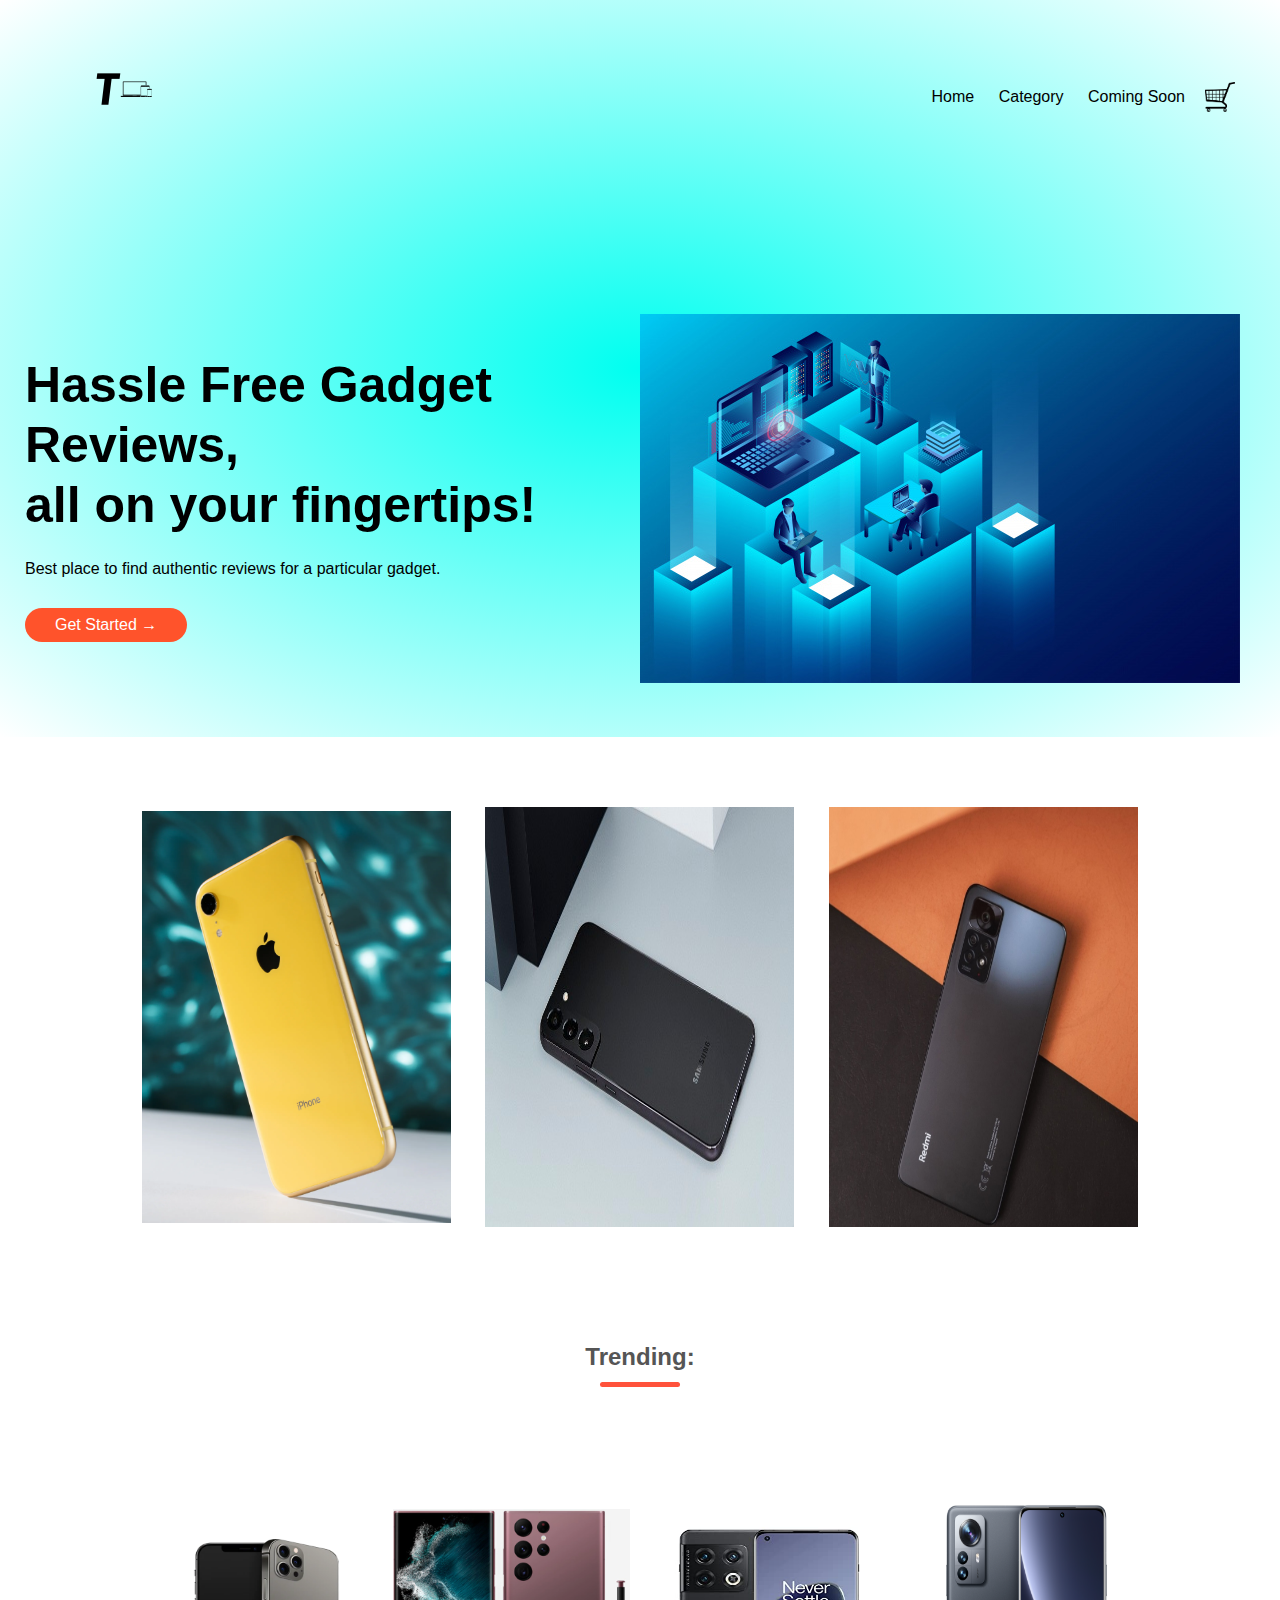
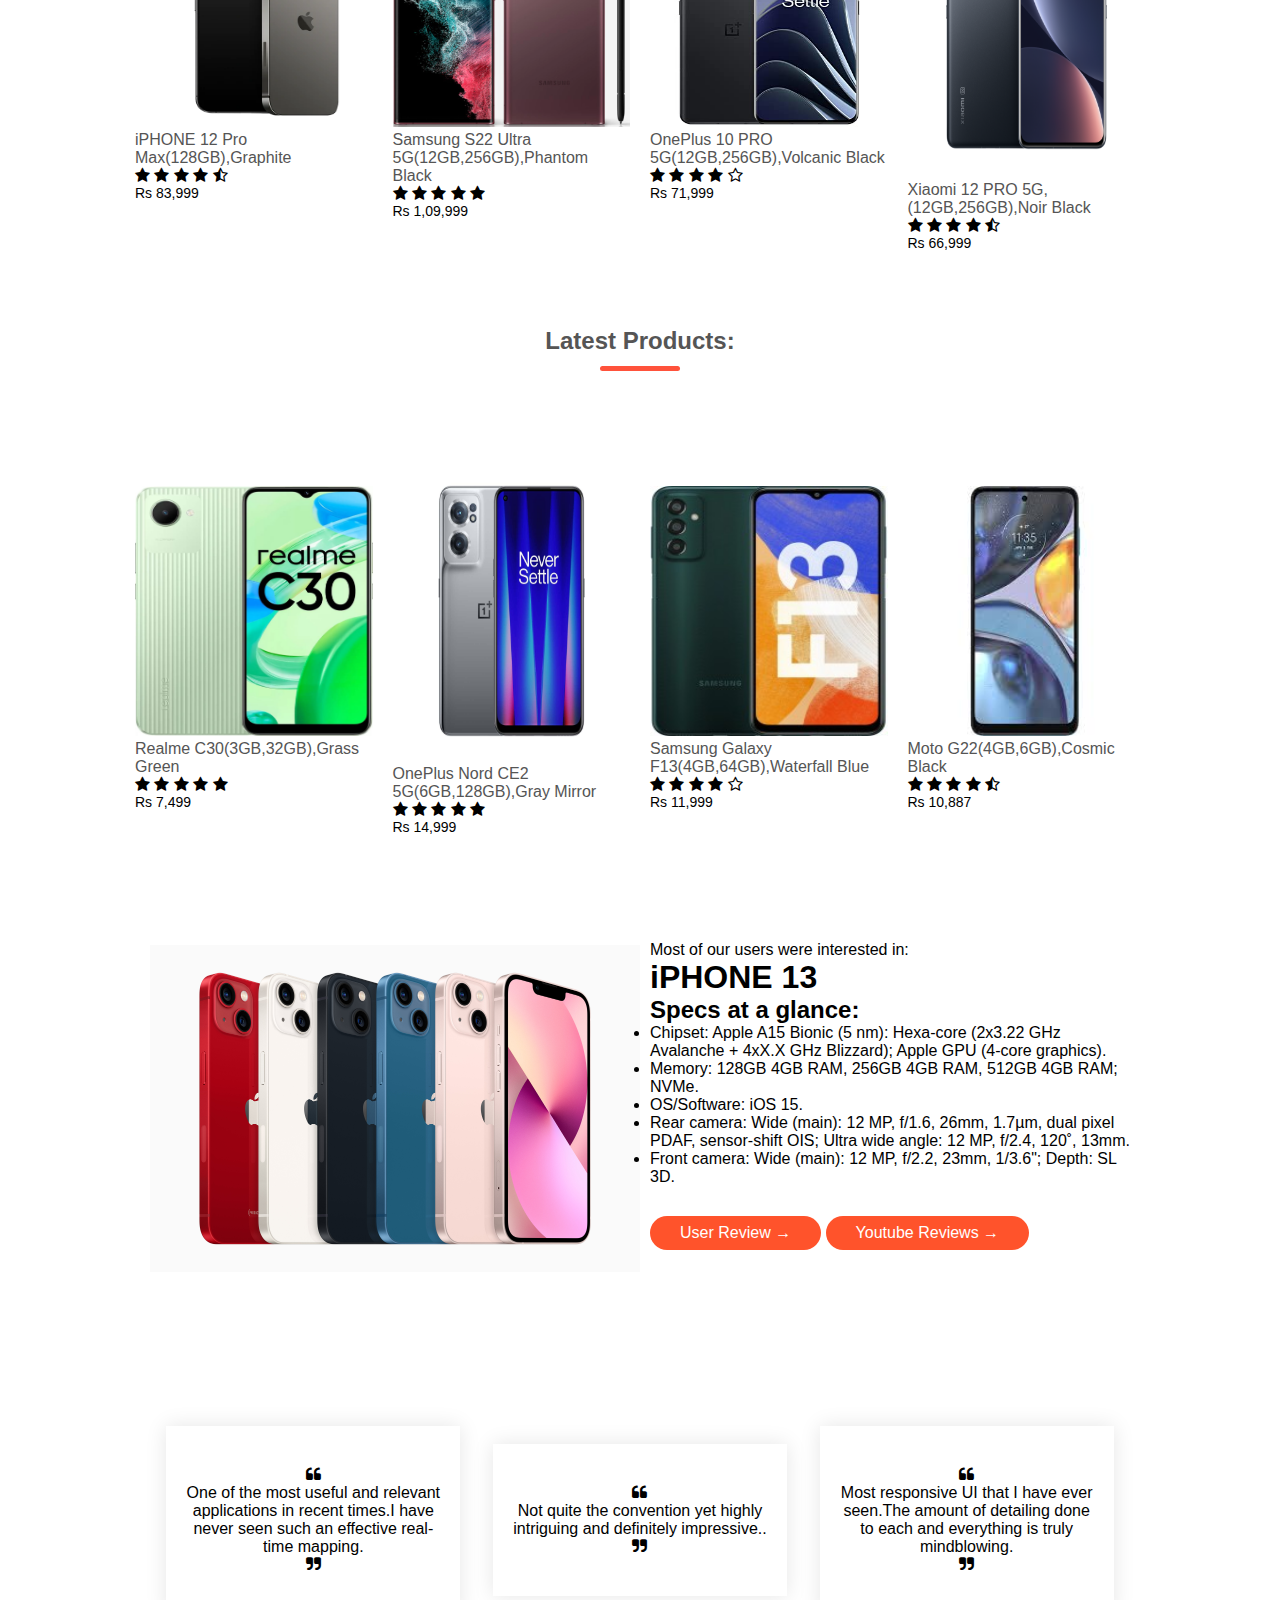
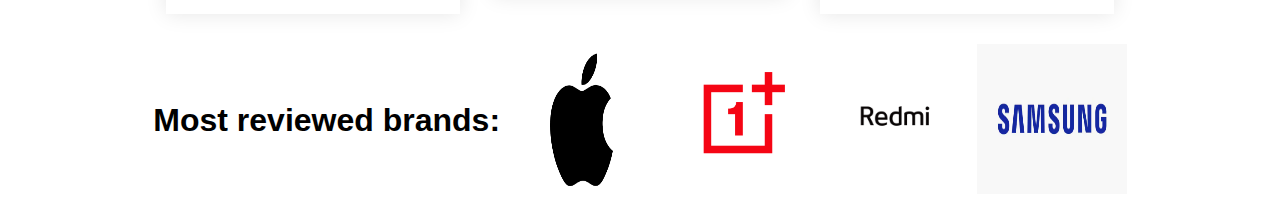
<file: index.html>
<!DOCTYPE html>
<html lang="en">
<head>
    <meta charset="UTF-8">
    <title>Tecknowledge-Y|Your One Stop Solution to an optimal gadget choice</title>
    <link rel="stylesheet" href="stylesheet.css">
    <link rel="preconnect" href="https://fonts.googleapis.com">
<link rel="preconnect" href="https://fonts.gstatic.com" crossorigin>
<link href="https://fonts.googleapis.com/css2?family=Poppins:wght@300&display=swap" rel="stylesheet.css">
<link href="https://maxcdn.bootstrapcdn.com/font-awesome/4.2.0/css/font-awesome.min.css" rel="stylesheet">
    </head>
    <body>
        <div class="header">
        <div class="container">
            <div class="navbar">
                <div class="logo">
                    <img src="images/Tecknowlege-y-logos_black.png" width="150px" >
                </div>
                <nav>
                    <ul>
                            <li><a href="">Home</a></li>
                            <li><a href="">Category</a></li>
                            <li><a href="">Coming Soon</a></li>
                        
                        </ul>
                </nav>
                <img src="cart-148964__340.webp" width="30px" height="30px">
               </div>
               <div class="row">
                <div class="col-2">
                    <h1>Hassle Free Gadget Reviews,<br>all on your fingertips!</h1>
                    <p>Best place to find authentic reviews for a particular gadget.</p>
                   <a href="#divtrending" class="btn" >Get Started &#8594;</a>
                </div>
                <div class="col-2">
                    <img src="digital_technology_concept_new_innovative_ideas_isometric_vector_illustration_6844785.jpg">
                </div>
               </div>
        </div>
       </div>
       <div class="categories">
        <div class="small-container">
            <div class="row">
                
                <div class="col-3">
                    <img src="iphonexr.webp">
                </div>
                <div class="col-3">
                    <img src="S22-Plus-Black-dc8ca91.jpg" height="420px">
                </div>
                <div class="col-3">
                    <img src="Redmi_note_11_pro_5g_xiaomi_6.jpg" height="420px">
                </div>
                
                
            </div>

        </div>
       
       </div>
       <div class="small-container" id="divtrending">
        <h2 class="title"> Trending:</h2>
        <div class="row">
            <div class="col-4">
                <a href="https://www.gsmarena.com/apple_iphone_12_pro_max-reviews-10237.php">
            <img src="iphone-12-pro-max_Graphite.webp"  height="200px"></a>
            <h4>iPHONE 12 Pro Max(128GB),Graphite</h4>
        <div class="ratings">
            <i class="fa fa-star" ></i>
            <i class="fa fa-star" ></i>
            <i class="fa fa-star" ></i>
            <i class="fa fa-star" ></i>
            <i class="fa fa-star-half-o" ></i>
        </div>
            <p>Rs 83,999</p>
            </div>
            <div class="col-4">
                <a href="https://www.gsmarena.com/samsung_galaxy_s22_ultra_5g-reviews-11251p2.php">
                <img src="images/Screenshot 2022-06-28 202259.png"><a>
                <h4>Samsung S22 Ultra 5G(12GB,256GB),Phantom Black</h4>
            <div class="ratings">
                <i class="fa fa-star"></i>
                <i class="fa fa-star"></i>
                <i class="fa fa-star"></i>
                <i class="fa fa-star"></i>
                <i class="fa fa-star"></i>
            </div>
                <p>Rs 1,09,999</p>
                </div>
                <div class="col-4">
                    <a href="https://www.gsmarena.com/oneplus_10_pro-reviews-11234.php">
                    <img src="61mIUCd-37L._SX385_.jpg" height="200px"></a>
                    <h4>OnePlus 10 PRO 5G(12GB,256GB),Volcanic Black</h4>
                <div class="ratings">
                    <i class="fa fa-star"></i>
                    <i class="fa fa-star"></i>
                    <i class="fa fa-star"></i>
                    <i class="fa fa-star"></i>
                    <i class="fa fa-star-o"></i>
                </div>
                    <p>Rs 71,999</p>
                    </div>
                    <div class="col-4">
                        <a href="https://www.gsmarena.com/xiaomi_12_pro-reviews-11287.php">
                        <img src="images/xiaomi-12-pro-black.png" height="300px"></a>
                        <h4>Xiaomi 12 PRO 5G,(12GB,256GB),Noir Black</h4>
                    <div class="ratings">
                        <i class="fa fa-star"></i>
                        <i class="fa fa-star"></i>
                        <i class="fa fa-star"></i>
                        <i class="fa fa-star"></i>
                        <i class="fa fa-star-half-o"></i>
                    </div>
                        <p>Rs 66,999</p>
                        </div>
        </div>
        <h2 class="title">Latest Products:</h2>
        <div class="row">
            <div class="col-4">
                <a href="https://gadgets360.com/realme-c30-price-in-india-110293">
            <img src="k0lvJypa.jpg" height="250px" width="25px"></a>
            <h4>Realme C30(3GB,32GB),Grass Green</h4>
        <div class="ratings">
            <i class="fa fa-star"></i>
            <i class="fa fa-star"></i>
            <i class="fa fa-star"></i>
            <i class="fa fa-star"></i>
            <i class="fa fa-star"></i>
        </div>
            <p>Rs 7,499</p>
            </div>
            <div class="col-4">
                <a href="https://www.gsmarena.com/oneplus_nord_ce_2_5g-reviews-11269.php">
                <img src= "619n6kxuGsL._SL1500_.jpg"        height ="300px"></a>
                <h4>OnePlus Nord CE2 5G(6GB,128GB),Gray Mirror</h4>
            <div class="ratings">
                <i class="fa fa-star"></i>
                <i class="fa fa-star"></i>
                <i class="fa fa-star"></i>
                <i class="fa fa-star"></i>
                <i class="fa fa-star"></i>
            </div>
                <p>Rs 14,999 </p>
                </div>
                <div class="col-4">
                    <a href="https://www.gsmarena.com/samsung_galaxy_f13-reviews-11624.php">
                    <img src="gsmarena_001.jpg" height="250px" width="100px"></a>
                    <h4>Samsung Galaxy F13(4GB,64GB),Waterfall Blue</h4>
                <div class="ratings">
                    <i class="fa fa-star"></i>
                    <i class="fa fa-star"></i>
                    <i class="fa fa-star"></i>
                    <i class="fa fa-star"></i>
                    <i class="fa fa-star-o"></i>
                </div>
                    <p>Rs 11,999</p>
                    </div>
                    <div class="col-4">
                        <a href="https://www.gsmarena.com/motorola_moto_g22-reviews-11365.php">
                        <img src="imagesmmm.jpg" height="250px"></a>
                        <h4>Moto G22(4GB,6GB),Cosmic Black</h4>
                    <div class="ratings">
                        <i class="fa fa-star"></i>
                        <i class="fa fa-star"></i>
                        <i class="fa fa-star"></i>
                        <i class="fa fa-star"></i>
                        <i class="fa fa-star-half-o"></i>
                    </div>
                        <p>Rs 10,887</p>
                        </div>
                        </div>
                    
                        <div class="exclusive">
                            <div class="small-container">
                                <div class="row">
                
                                        <div class="col-2">
                                        <img src="Apple_iphone13_colors_09142021_big.jpg.slideshow-xlarge_2x.jpg " class="exclusive-img"></div>
                                        <div class="col-5">
                                        <p>Most of our users were interested in:</p>
                                        <h1>iPHONE 13</h1>
                                        <h2>Specs at a glance:</h2>
                                        <li>Chipset: Apple A15 Bionic (5 nm): Hexa-core (2x3.22 GHz Avalanche + 4xX.X GHz Blizzard); Apple GPU (4-core graphics).</li>
                                           <li> Memory: 128GB 4GB RAM, 256GB 4GB RAM, 512GB 4GB RAM; NVMe.</li>
                                            <li>OS/Software: iOS 15.</li>
                                            <li>Rear camera: Wide (main): 12 MP, f/1.6, 26mm, 1.7µm, dual pixel PDAF, sensor-shift OIS; Ultra wide angle: 12 MP, f/2.4, 120˚, 13mm.</li>
                                            <li>Front camera: Wide (main): 12 MP, f/2.2, 23mm, 1/3.6"; Depth: SL 3D.</li>
                            
                                            <a href="https://www.gsmarena.com/apple_iphone_13-reviews-11103.php" class="btn">User Review &#8594;</a>
                                            <a href="https://www.youtube.com/results?search_query=iphone+13+review" class="btn">Youtube Reviews &#8594;</a>
                                        </div>
                                    
                                </div>
                            </div>
                        </div>
    <div class="testimonial">
        <div class="small-container">
            <div class="row">
                <div class="col-3">
                    <i class="fa fa-quote-left"></i>
                    <p>One of the most useful and relevant applications in recent times.I have never seen such an effective real-time mapping.</p>
                <i class="fa fa-quote-right"></i>
                </div>
                <div class="col-3">
                    <i class="fa fa-quote-left"></i>
                    <p>Not quite the convention yet highly intriguing and definitely impressive..</p>
                <i class="fa fa-quote-right"></i>
                </div>
                <div class="col-3">
                    <i class="fa fa-quote-left"></i>
                    <p>Most responsive UI that I have ever seen.The amount of detailing done to each and everything is truly mindblowing.</p>
                <i class="fa fa-quote-right"></i>
                </div>
            </div>
        </div>
    </div>
<div class="brands">
    <div class="small-container">
        <div class="row">
            <h1>Most reviewed brands:</h1>
            <div class="col-6">
                <img src="Apple-Logo.png" height="150px" width="150px">
            </div>
            <div class="col-6">
                <img src="OnePlus_Logo.png" height="150px" width="150px">
            </div>
            <div class="col-6">
                <img src="Redmi-Logo.png" height="150px" width="150px">
            </div>
            <div class="col-6">
                <img src="360_197_1.webp" height="150px" width="150px">
            </div>
        </div>
    </div>
</div>


    
    </body>

</html>
</file>
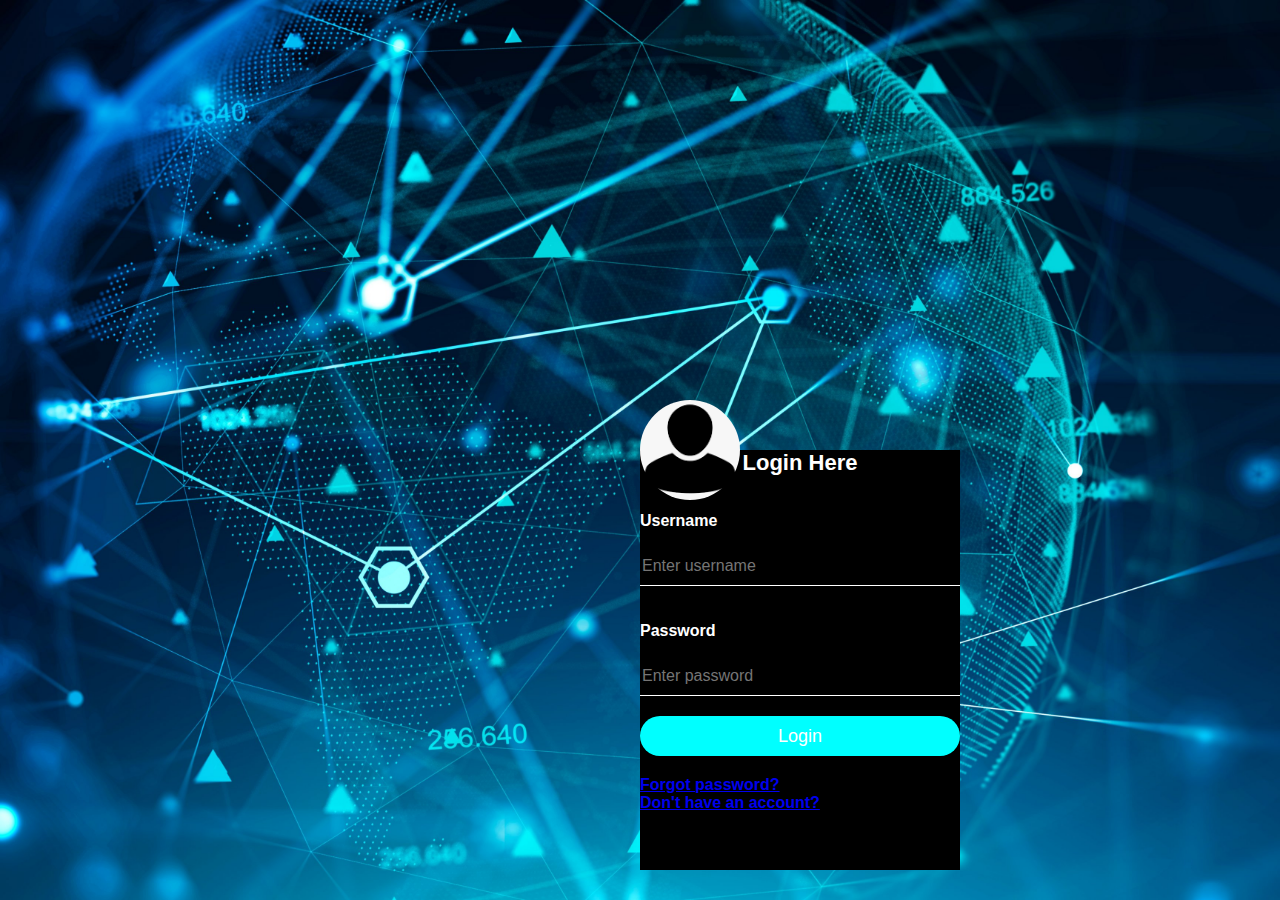
<file: login.html>
<html>
    <head>
        <title>Login</title>
        <link rel="stylesheet" type="text/css" href="gg.css">
        <body>
            <div class="loginbox">
                <img src="download.png" class="avatar">
                <h1>Login Here</h1>
                <form> <p> 
                    Username
                </p>
            <input type="text" name="" placeholder="Enter username">
            <p>Password</p>
            <input type="password" name="" placeholder="Enter password">
            <input type="submit"  name="" value="Login">
            <a href="#">Forgot password?</a><br>
            <a href="#">Don't have an account?</a>
            </form>
            </div>
        </body>
</file>
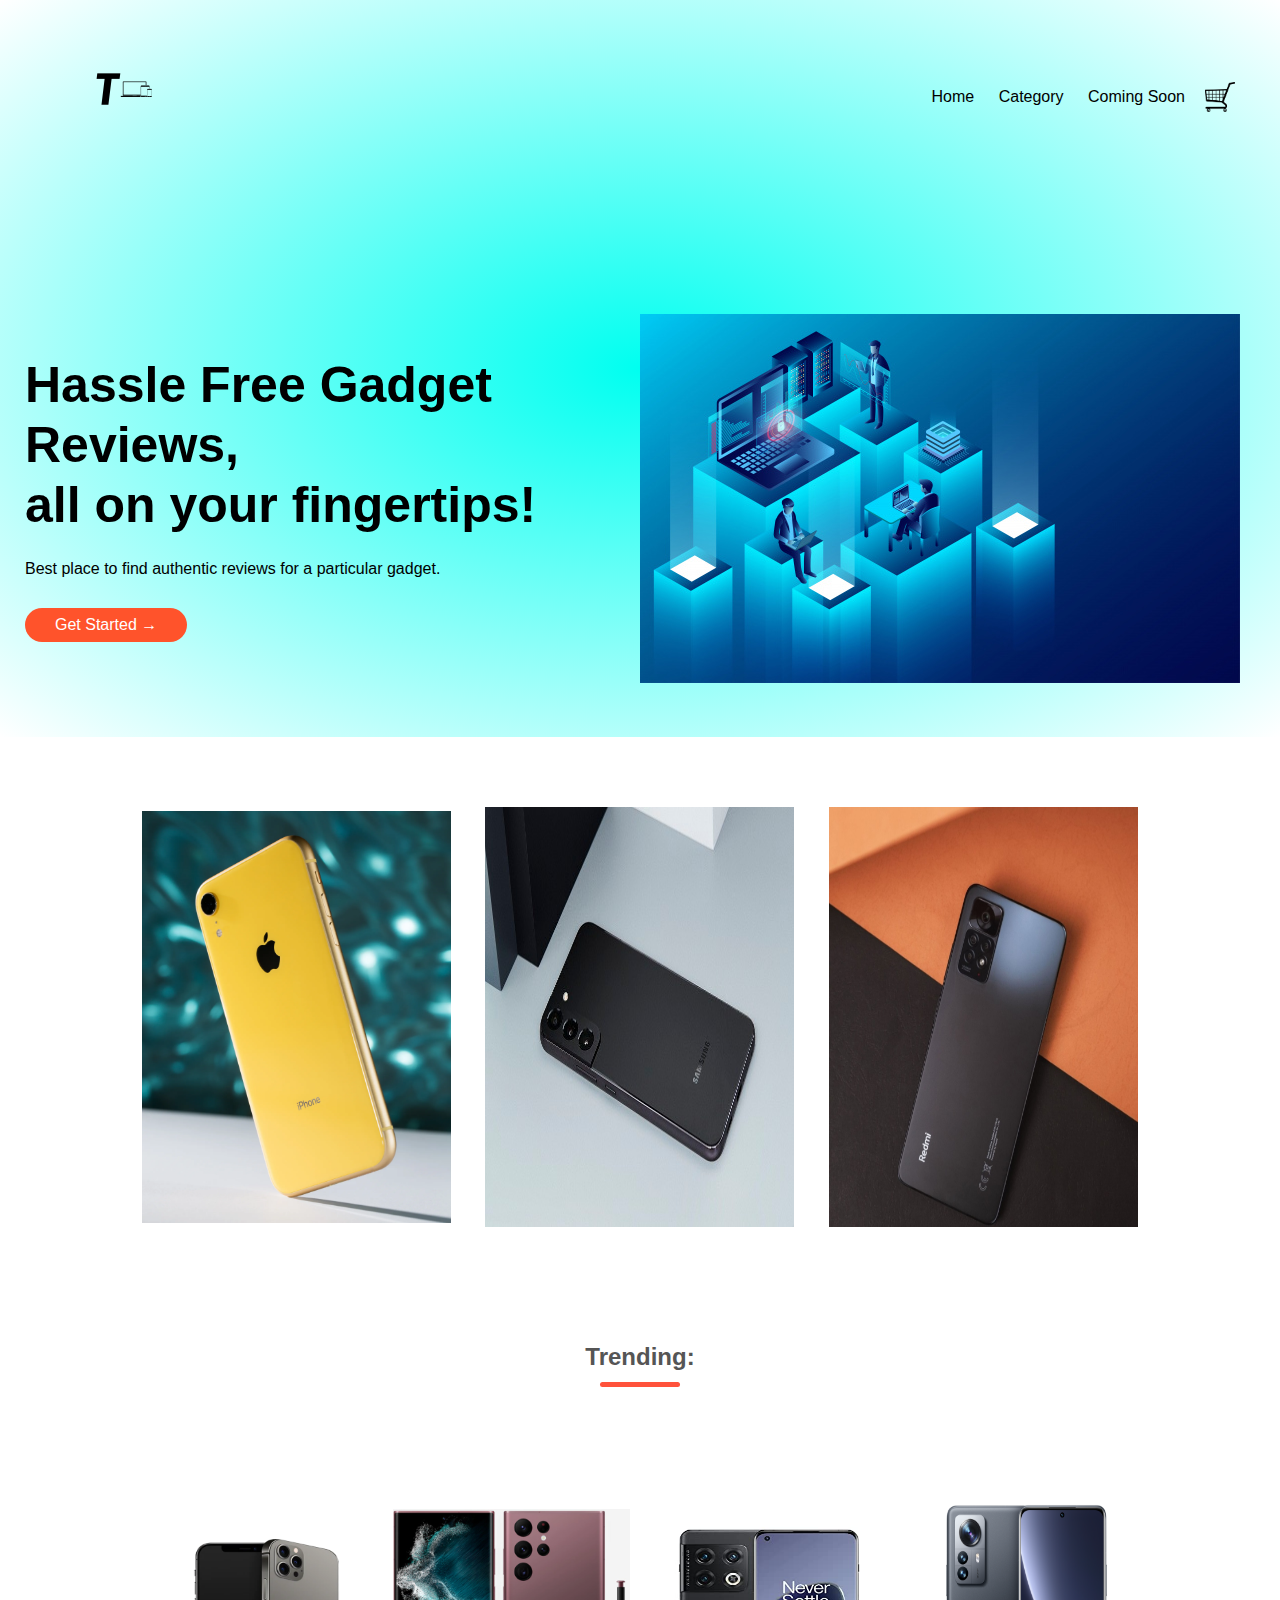
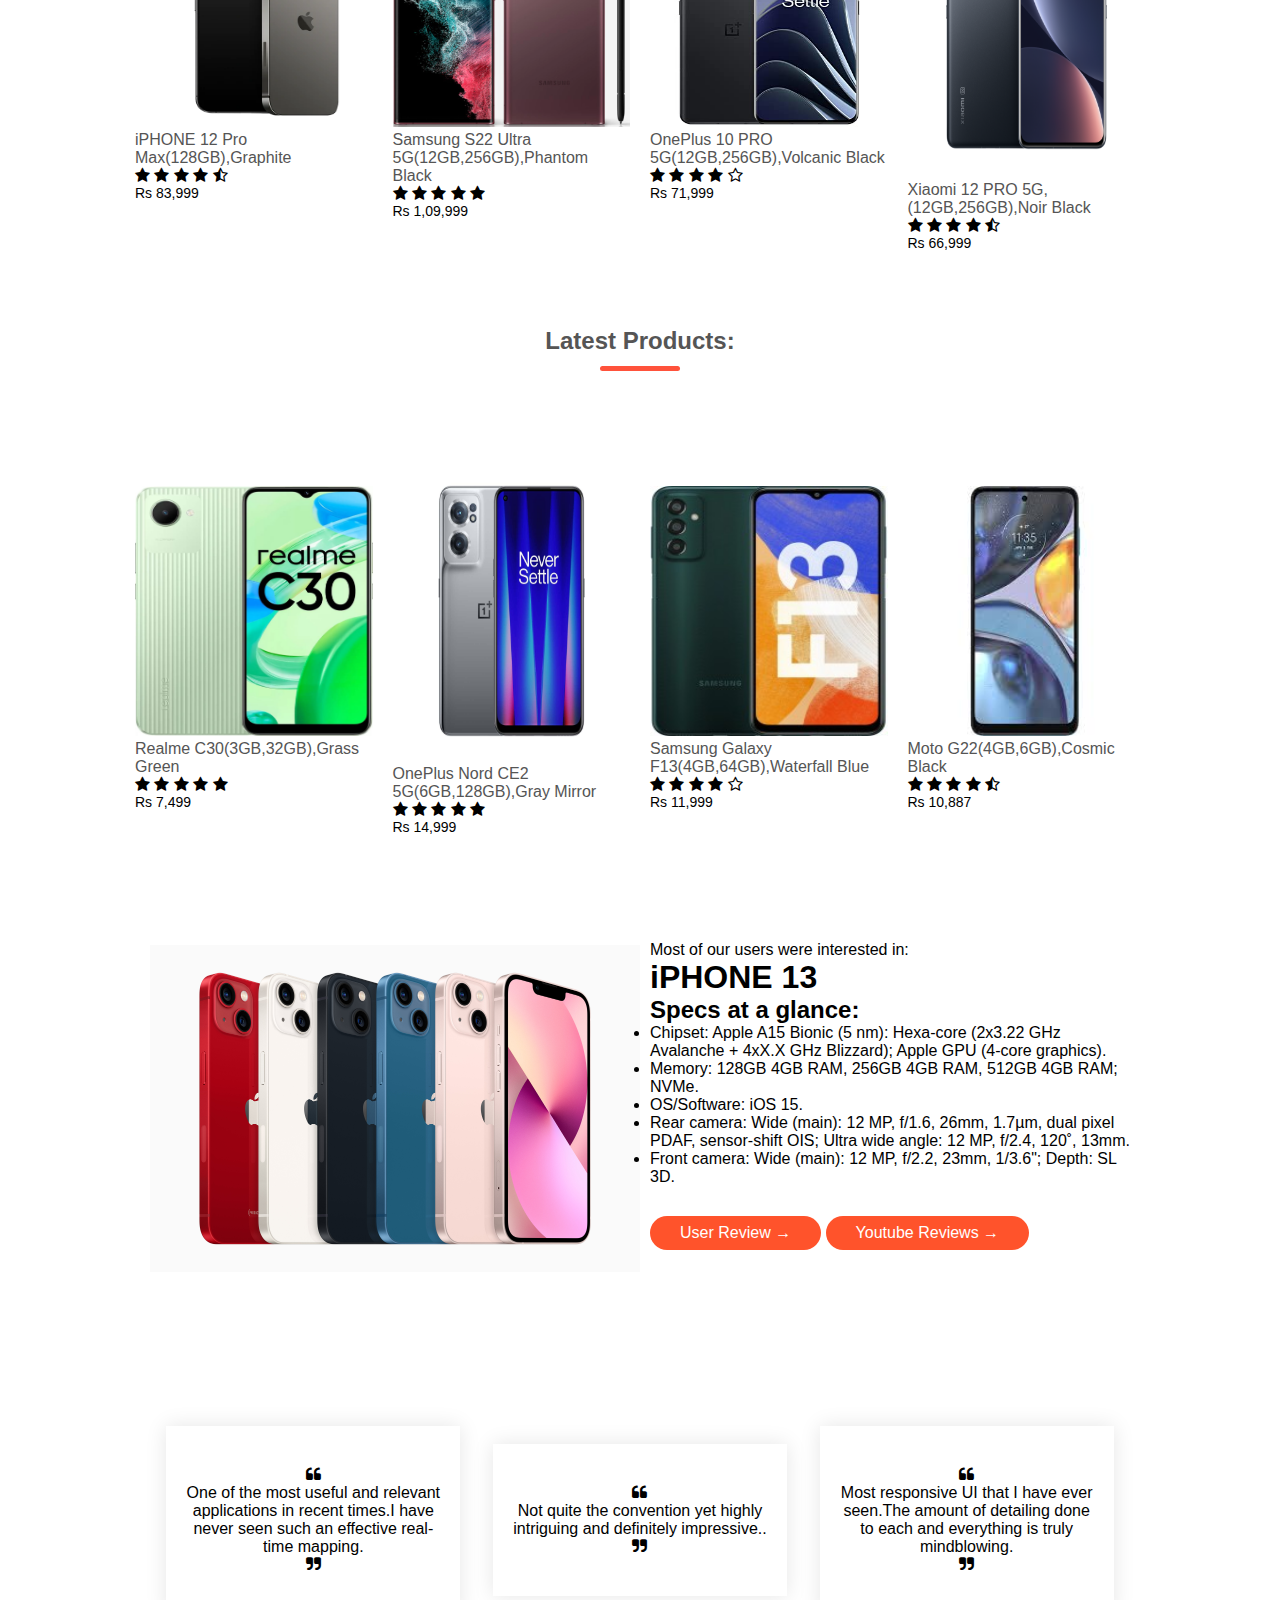
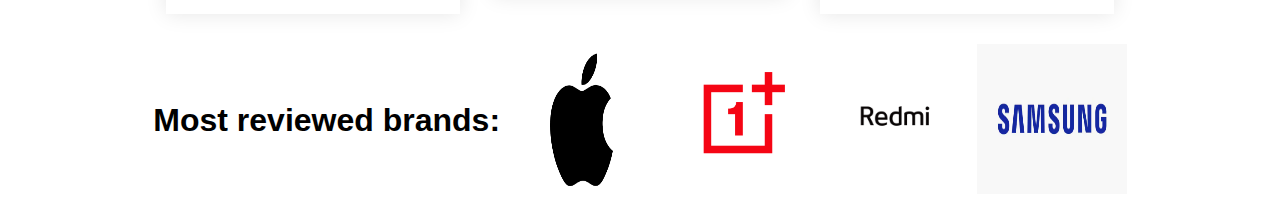
<file: Tecknowledge-Y.html>
<!DOCTYPE html>
<html lang="en">
<head>
    <meta charset="UTF-8">
    <title>Tecknowledge-Y|Your One Stop Solution to an optimal gadget choice</title>
    <link rel="stylesheet" href="stylesheet.css">
    <link rel="preconnect" href="https://fonts.googleapis.com">
<link rel="preconnect" href="https://fonts.gstatic.com" crossorigin>
<link href="https://fonts.googleapis.com/css2?family=Poppins:wght@300&display=swap" rel="stylesheet.css">
<link href="https://maxcdn.bootstrapcdn.com/font-awesome/4.2.0/css/font-awesome.min.css" rel="stylesheet">
    </head>
    <body>
        <div class="header">
        <div class="container">
            <div class="navbar">
                <div class="logo">
                    <img src="images/Tecknowlege-y-logos_black.png" width="150px" >
                </div>
                <nav>
                    <ul>
                            <li><a href="">Home</a></li>
                            <li><a href="">Category</a></li>
                            <li><a href="">Coming Soon</a></li>
                        
                        </ul>
                </nav>
                <img src="cart-148964__340.webp" width="30px" height="30px">
               </div>
               <div class="row">
                <div class="col-2">
                    <h1>Hassle Free Gadget Reviews,<br>all on your fingertips!</h1>
                    <p>Best place to find authentic reviews for a particular gadget.</p>
                   <a href="#divtrending" class="btn" >Get Started &#8594;</a>
                </div>
                <div class="col-2">
                    <img src="digital_technology_concept_new_innovative_ideas_isometric_vector_illustration_6844785.jpg">
                </div>
               </div>
        </div>
       </div>
       <div class="categories">
        <div class="small-container">
            <div class="row">
                
                <div class="col-3">
                    <img src="iphonexr.webp">
                </div>
                <div class="col-3">
                    <img src="S22-Plus-Black-dc8ca91.jpg" height="420px">
                </div>
                <div class="col-3">
                    <img src="Redmi_note_11_pro_5g_xiaomi_6.jpg" height="420px">
                </div>
                
                
            </div>

        </div>
       
       </div>
       <div class="small-container" id="divtrending">
        <h2 class="title"> Trending:</h2>
        <div class="row">
            <div class="col-4">
                <a href="https://www.gsmarena.com/apple_iphone_12_pro_max-reviews-10237.php">
            <img src="iphone-12-pro-max_Graphite.webp"  height="200px"></a>
            <h4>iPHONE 12 Pro Max(128GB),Graphite</h4>
        <div class="ratings">
            <i class="fa fa-star" ></i>
            <i class="fa fa-star" ></i>
            <i class="fa fa-star" ></i>
            <i class="fa fa-star" ></i>
            <i class="fa fa-star-half-o" ></i>
        </div>
            <p>Rs 83,999</p>
            </div>
            <div class="col-4">
                <a href="https://www.gsmarena.com/samsung_galaxy_s22_ultra_5g-reviews-11251p2.php">
                <img src="images/Screenshot 2022-06-28 202259.png"><a>
                <h4>Samsung S22 Ultra 5G(12GB,256GB),Phantom Black</h4>
            <div class="ratings">
                <i class="fa fa-star"></i>
                <i class="fa fa-star"></i>
                <i class="fa fa-star"></i>
                <i class="fa fa-star"></i>
                <i class="fa fa-star"></i>
            </div>
                <p>Rs 1,09,999</p>
                </div>
                <div class="col-4">
                    <a href="https://www.gsmarena.com/oneplus_10_pro-reviews-11234.php">
                    <img src="61mIUCd-37L._SX385_.jpg" height="200px"></a>
                    <h4>OnePlus 10 PRO 5G(12GB,256GB),Volcanic Black</h4>
                <div class="ratings">
                    <i class="fa fa-star"></i>
                    <i class="fa fa-star"></i>
                    <i class="fa fa-star"></i>
                    <i class="fa fa-star"></i>
                    <i class="fa fa-star-o"></i>
                </div>
                    <p>Rs 71,999</p>
                    </div>
                    <div class="col-4">
                        <a href="https://www.gsmarena.com/xiaomi_12_pro-reviews-11287.php">
                        <img src="images/xiaomi-12-pro-black.png" height="300px"></a>
                        <h4>Xiaomi 12 PRO 5G,(12GB,256GB),Noir Black</h4>
                    <div class="ratings">
                        <i class="fa fa-star"></i>
                        <i class="fa fa-star"></i>
                        <i class="fa fa-star"></i>
                        <i class="fa fa-star"></i>
                        <i class="fa fa-star-half-o"></i>
                    </div>
                        <p>Rs 66,999</p>
                        </div>
        </div>
        <h2 class="title">Latest Products:</h2>
        <div class="row">
            <div class="col-4">
                <a href="https://gadgets360.com/realme-c30-price-in-india-110293">
            <img src="k0lvJypa.jpg" height="250px" width="25px"></a>
            <h4>Realme C30(3GB,32GB),Grass Green</h4>
        <div class="ratings">
            <i class="fa fa-star"></i>
            <i class="fa fa-star"></i>
            <i class="fa fa-star"></i>
            <i class="fa fa-star"></i>
            <i class="fa fa-star"></i>
        </div>
            <p>Rs 7,499</p>
            </div>
            <div class="col-4">
                <a href="https://www.gsmarena.com/oneplus_nord_ce_2_5g-reviews-11269.php">
                <img src= "619n6kxuGsL._SL1500_.jpg"        height ="300px"></a>
                <h4>OnePlus Nord CE2 5G(6GB,128GB),Gray Mirror</h4>
            <div class="ratings">
                <i class="fa fa-star"></i>
                <i class="fa fa-star"></i>
                <i class="fa fa-star"></i>
                <i class="fa fa-star"></i>
                <i class="fa fa-star"></i>
            </div>
                <p>Rs 14,999 </p>
                </div>
                <div class="col-4">
                    <a href="https://www.gsmarena.com/samsung_galaxy_f13-reviews-11624.php">
                    <img src="gsmarena_001.jpg" height="250px" width="100px"></a>
                    <h4>Samsung Galaxy F13(4GB,64GB),Waterfall Blue</h4>
                <div class="ratings">
                    <i class="fa fa-star"></i>
                    <i class="fa fa-star"></i>
                    <i class="fa fa-star"></i>
                    <i class="fa fa-star"></i>
                    <i class="fa fa-star-o"></i>
                </div>
                    <p>Rs 11,999</p>
                    </div>
                    <div class="col-4">
                        <a href="https://www.gsmarena.com/motorola_moto_g22-reviews-11365.php">
                        <img src="imagesmmm.jpg" height="250px"></a>
                        <h4>Moto G22(4GB,6GB),Cosmic Black</h4>
                    <div class="ratings">
                        <i class="fa fa-star"></i>
                        <i class="fa fa-star"></i>
                        <i class="fa fa-star"></i>
                        <i class="fa fa-star"></i>
                        <i class="fa fa-star-half-o"></i>
                    </div>
                        <p>Rs 10,887</p>
                        </div>
                        </div>
                    
                        <div class="exclusive">
                            <div class="small-container">
                                <div class="row">
                
                                        <div class="col-2">
                                        <img src="Apple_iphone13_colors_09142021_big.jpg.slideshow-xlarge_2x.jpg " class="exclusive-img"></div>
                                        <div class="col-5">
                                        <p>Most of our users were interested in:</p>
                                        <h1>iPHONE 13</h1>
                                        <h2>Specs at a glance:</h2>
                                        <li>Chipset: Apple A15 Bionic (5 nm): Hexa-core (2x3.22 GHz Avalanche + 4xX.X GHz Blizzard); Apple GPU (4-core graphics).</li>
                                           <li> Memory: 128GB 4GB RAM, 256GB 4GB RAM, 512GB 4GB RAM; NVMe.</li>
                                            <li>OS/Software: iOS 15.</li>
                                            <li>Rear camera: Wide (main): 12 MP, f/1.6, 26mm, 1.7µm, dual pixel PDAF, sensor-shift OIS; Ultra wide angle: 12 MP, f/2.4, 120˚, 13mm.</li>
                                            <li>Front camera: Wide (main): 12 MP, f/2.2, 23mm, 1/3.6"; Depth: SL 3D.</li>
                            
                                            <a href="https://www.gsmarena.com/apple_iphone_13-reviews-11103.php" class="btn">User Review &#8594;</a>
                                            <a href="https://www.youtube.com/results?search_query=iphone+13+review" class="btn">Youtube Reviews &#8594;</a>
                                        </div>
                                    
                                </div>
                            </div>
                        </div>
    <div class="testimonial">
        <div class="small-container">
            <div class="row">
                <div class="col-3">
                    <i class="fa fa-quote-left"></i>
                    <p>One of the most useful and relevant applications in recent times.I have never seen such an effective real-time mapping.</p>
                <i class="fa fa-quote-right"></i>
                </div>
                <div class="col-3">
                    <i class="fa fa-quote-left"></i>
                    <p>Not quite the convention yet highly intriguing and definitely impressive..</p>
                <i class="fa fa-quote-right"></i>
                </div>
                <div class="col-3">
                    <i class="fa fa-quote-left"></i>
                    <p>Most responsive UI that I have ever seen.The amount of detailing done to each and everything is truly mindblowing.</p>
                <i class="fa fa-quote-right"></i>
                </div>
            </div>
        </div>
    </div>
<div class="brands">
    <div class="small-container">
        <div class="row">
            <h1>Most reviewed brands:</h1>
            <div class="col-6">
                <img src="Apple-Logo.png" height="150px" width="150px">
            </div>
            <div class="col-6">
                <img src="OnePlus_Logo.png" height="150px" width="150px">
            </div>
            <div class="col-6">
                <img src="Redmi-Logo.png" height="150px" width="150px">
            </div>
            <div class="col-6">
                <img src="360_197_1.webp" height="150px" width="150px">
            </div>
        </div>
    </div>
</div>


    
    </body>

</html>
</file>
<file: stylesheet.css>
*{
    margin:0;
    padding:0;
    box-sizing:border-box;
}
html{
    scroll-behavior: smooth;
}
body{
    font-family: 'Poppins', sans-serif;
}
.navbar{
    display:flex;
    align-items:center;
    padding:20px;
}
nav{
    flex:1;
    text-align:right;
}
nav ul{
    display: inline-block;
    list-style-type:none;
}
nav ul li{
    display: inline-block;
    margin-right:20px;
}
a{
    text-decoration:none;
    color:black;
}
p{
    color:black;
}
.container{
    max-width:1300px;
    margin:auto;
    padding-left:25px;
    padding-right:25px;
}
.row{
    display: flex;
    align-items: center;
    flex-wrap: wrap;
    justify-content:space-around;
}
    .col-2{
        flex-basis:50%;
        min-width:300px;
    }
    .col-2 img{
        max-width:100%;
        padding:50px 0;
    }
    .col-2 h1{
        font-size:50px;
        line-height:60px;
        margin:25px 0;
    }
    .btn{
        display: inline-block;
        background:#ff532b;
        color:#fff;
        padding:8px 30px;
        margin:30px 0;
        border-radius:20px;
        transition: background 0.5s;
    }
    .header{
        background:radial-gradient(#00fff0,#fff)
    }
.header .row{
    margin-top:70px;
}
.btn:hover{
    background: #563434;
}
.categories{
    margin:70px 0;
}

.col-3{
    flex-basis: 30%;
    min-width: 250px;
    margin-bottom:30px;
}
.col-3 img{
    width:100%;
}
.small-container{
    max-width:1080px;
    max-height:450px;
    margin:auto;
    padding-left:25px;
    padding-right:25px;
}
.col-4{
    flex-basis:25%;
    padding:10px;
    min-width:200px;
    margin-bottom:50px;
    transition:transform 0.5s;  
}
.col-4 img{
     width:100%;
}
.title{
    text-align:center;
    margin:0 auto 80px;
    position:relative;
    line-height:60px;
    color:#555;
}
.title::after{
    content:'';
    background: #ff523b;
    width:80px;
    height:5px;
    border-radius:5px;
    position:absolute;
    bottom:0;
    left:50%;
    transform:translateX(-50%);
}
h4{
    color:#555;
    font-weight:normal;
}
.col-4 p{
    font-size:14px;
}
.col-4:hover{
    transform:translateY(-5px);
}

.col-5{
    flex-basis:50%;
    min-width:300px;
    padding-left:10px;
}
.testimonial{
    padding-top:100px;
}
.testimonial .col-3{
    text-align:center;
    padding:40px 20px;
    box-shadow:0 0 20px 0px rgba(0,0,0,0.1);
    cursor:pointer;
    transition:transform 0.5s;
}
.testimonial .col-3:hover{
    transform:translateY(-10px);
}
</file>
<file: gg.css>
body{
    margin:0;
    padding:0;
    background:url(A9714536.jpeg);
    background-size: cover;
    background-position:center;
    font-family:sans-serif;
}
.loginbox{
    width:320px;
    height:420px;
    background:#000;
    color:#fff;
    top:50%;
    left:50%;
    position: absolute;
    transform:translate();
    box-sizing:border-box;
    padding:70px 30px;
}
.avatar{
    width:100px;
    height:100px;
    border-radius:50%;
    position:absolute;
    top:-50px;
    left:calc(50% -50px);
}
h1{
    margin:0;
    padding:0 0 20px;
    text-align:center;
    font-size:22px;
}
.loginbox{
    margin:0;
    padding:0;
    font-weight:bold;
}
.loginbox input{
    width:100%;
    margin-bottom:20px;
}
.loginbox input[type="text"],input[type="password"]{
    border:none;
    border-bottom:1px solid #fff;
    background:transparent;
    outline:none;
    height:40px;
    color:#fff;
    font-size:16px;
}
.loginbox input[type="submit"]{
    border:none;
    outline:none;
    height:40px;
    background:aqua;
    color:#fff;
    font-size:18px;
    border-radius:20px;
}
.loginbox input[type="submit"]:hover{
    cursor:pointer;
    background: #ffc10f;
    color:#000;
}
</file>
